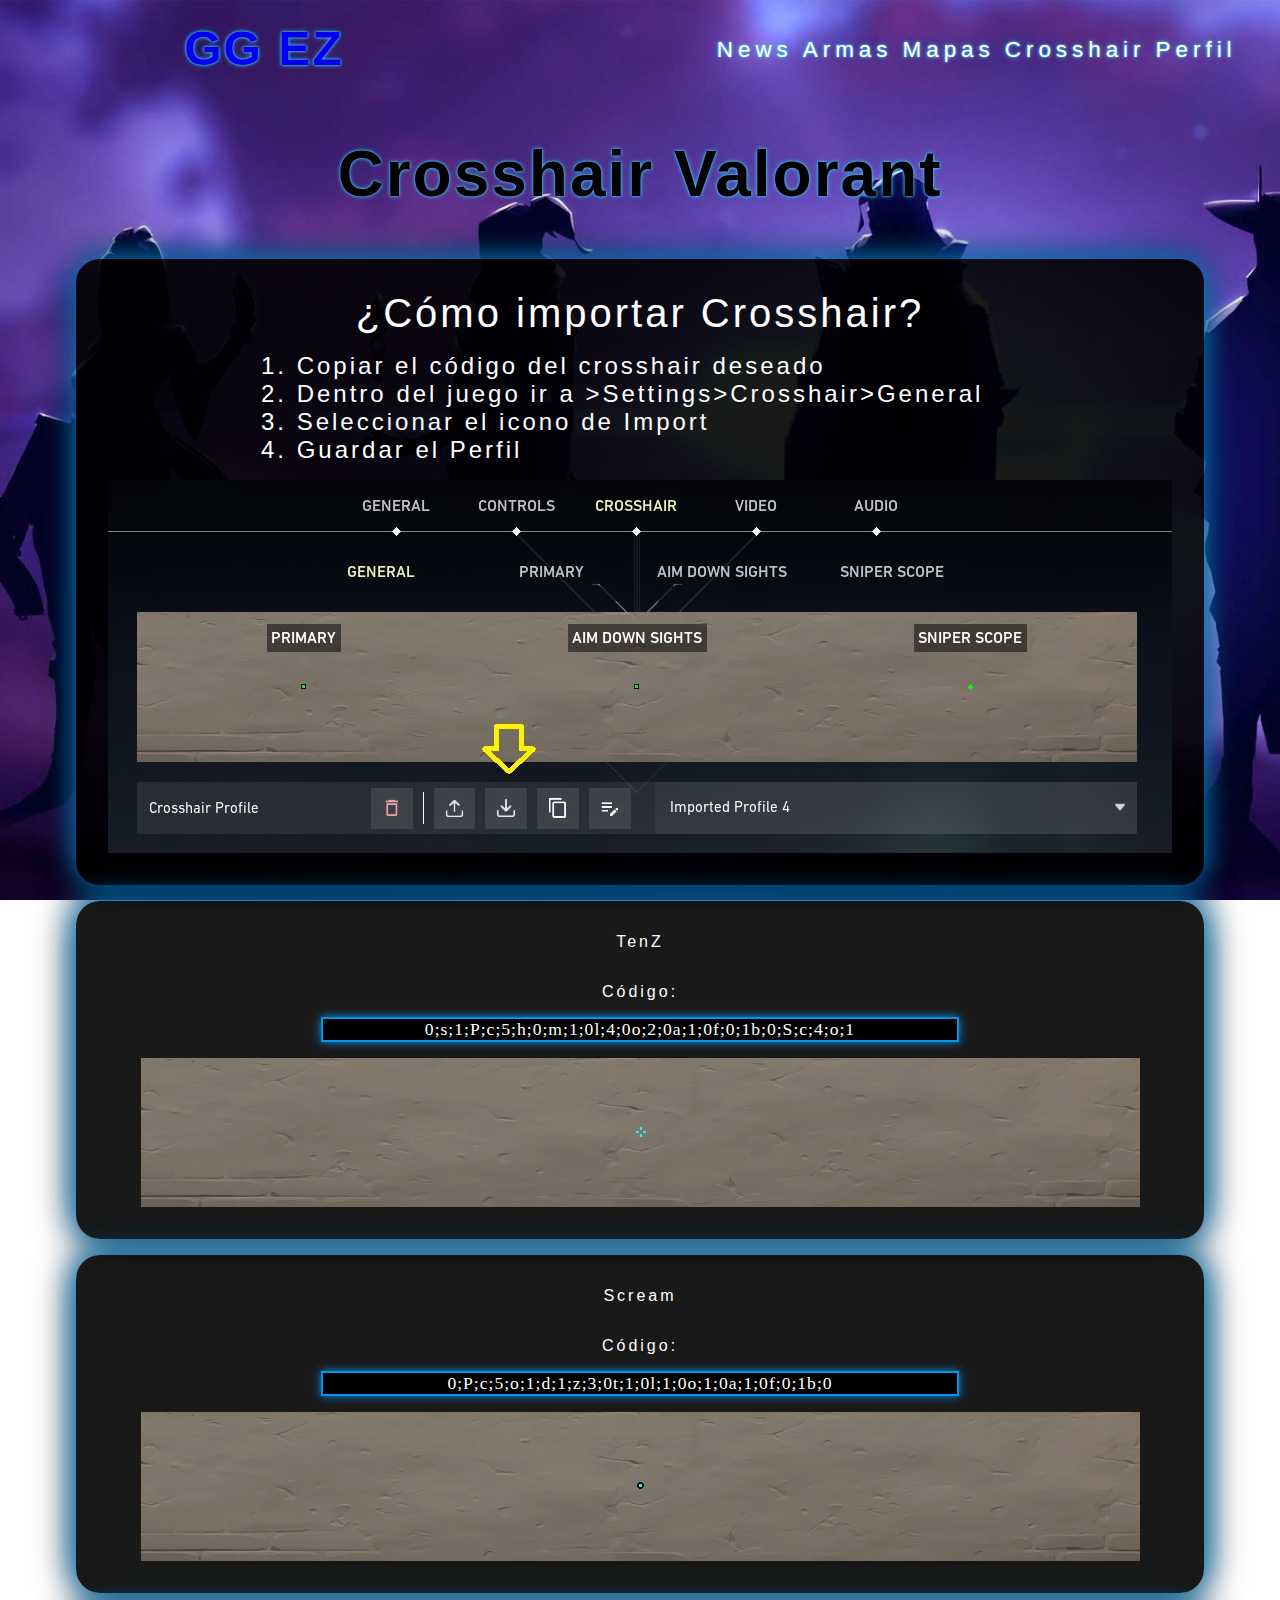
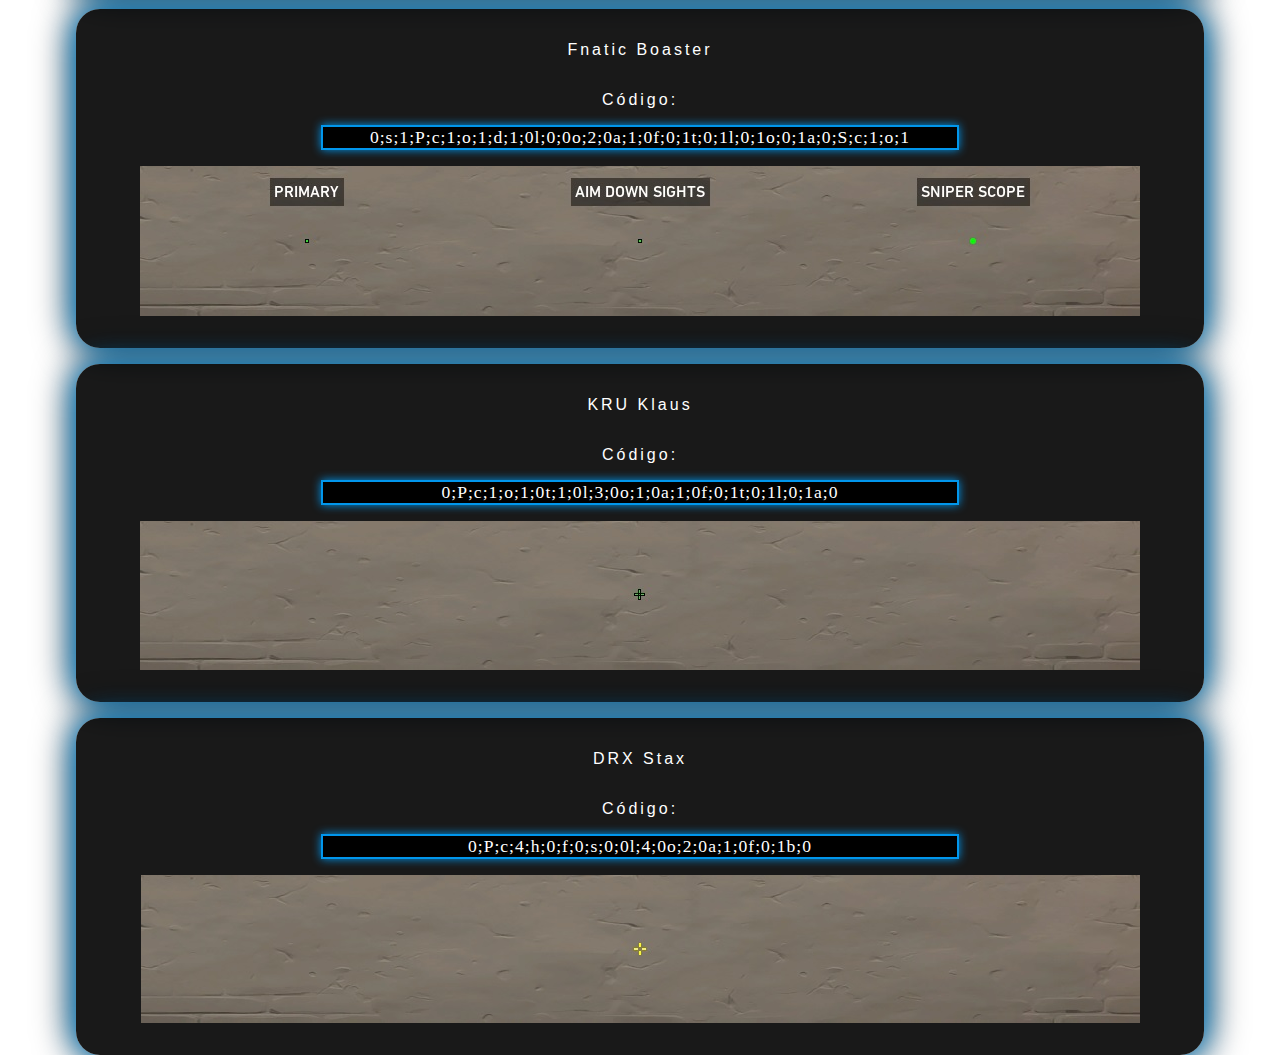
<file: html/home.html>
<!DOCTYPE html>
<html lang="en">

<head>
    <meta charset="UTF-8">
    <meta http-equiv="X-UA-Compatible" content="IE=edge">
    <meta name="viewport" content="width=device-width, initial-scale=1.0">
    <link rel="stylesheet" href="../css/style.css">
    <title>Document</title>
</head>

<body class="Home">
    <header>
        <h1><a href="../index.html">GG EZ</a></h1>
        <nav>
            <a href="./news.html">News</a>
            <a href="./weapons.html">Armas</a>
            <a href="./maps.html">Mapas</a>
            <a href="./home.html">Crosshair</a>
            <a href="./profile.html">Perfil</a>
        </nav>
    </header>
    <main>
        <h2>Crosshair Valorant</h2>
        <div class="example">
            <p>¿Cómo importar Crosshair?</p>
            <ol>
                <li>Copiar el código del crosshair deseado</li>
                <li>Dentro del juego ir a >Settings>Crosshair>General</li>
                <li>Seleccionar el icono de Import</li>
                <li>Guardar el Perfil</li>
            </ol>
            <img src="../img/importar.jpg" alt="">
        </div>
        <div id="here"></div>
    </main>
    <script src="../javascript/home.js"></script>
</body>

</html>
</file>
<file: css/style.css>
* {
  margin: 0;
  padding: 0;
  -webkit-box-sizing: border-box;
          box-sizing: border-box;
}

#index {
  font-family: Impact, Haettenschweiler, 'Arial Narrow Bold', sans-serif;
  height: 100vh;
  display: -webkit-box;
  display: -ms-flexbox;
  display: flex;
  -webkit-box-align: center;
      -ms-flex-align: center;
          align-items: center;
  -webkit-box-pack: center;
      -ms-flex-pack: center;
          justify-content: center;
  background: url(/img/Valorant-sillos-twitch.jpg);
  background-repeat: no-repeat;
  background-size: cover;
  background-attachment: fixed;
  color: black;
  text-shadow: 0 0 2px #7cc8fc, 0 0 4px #0ac8f8;
  letter-spacing: 2px;
}

#index .spam {
  display: block;
  position: absolute;
  top: 30px;
  font-size: 3rem;
}

#index .spam a {
  text-decoration: none;
}

#index .container-form {
  width: 90%;
  height: 90vh;
  display: -webkit-box;
  display: -ms-flexbox;
  display: flex;
  -ms-flex-pack: distribute;
      justify-content: space-around;
  -webkit-transition: all .5s ease-out;
  transition: all .5s ease-out;
}

#index .container-form .welcome-back {
  display: -webkit-box;
  display: -ms-flexbox;
  display: flex;
  -webkit-box-align: center;
      -ms-flex-align: center;
          align-items: center;
  text-align: center;
}

#index .container-form .welcome-back .message {
  padding: 1rem;
}

#index .container-form .welcome-back .message h2 {
  font-size: 1.7rem;
  padding: 1rem 0;
}

#index .container-form .welcome-back .message button {
  padding: 1rem;
  font-weight: 400;
  background-color: #0173dd;
  color: white;
  text-shadow: 0 0 6px black;
  letter-spacing: 1px;
  border-radius: 2rem;
  border: none;
  outline: none;
  cursor: pointer;
  font-size: .9rem;
  margin-top: 2rem;
  -webkit-transition: all .2s ease-in;
  transition: all .2s ease-in;
}

#index .container-form .welcome-back .message button:hover {
  background-color: #3636fa;
  color: #44caff;
  text-shadow: 0 0 3px black, 0 0 6px black;
}

#index .container-form .formulario {
  width: 400px;
  padding: 1rem;
  margin: 2rem;
  background-color: rgba(41, 0, 107, 0.671);
  text-align: center;
}

#index .container-form .formulario .create-account {
  padding: 2.7rem 0;
  font-size: 1.7rem;
}

#index .container-form .formulario .cuenta-gratis {
  padding: 2rem 0;
}

#index .container-form .formulario input {
  width: 70%;
  display: block;
  margin: auto;
  margin-bottom: 2rem;
  background-color: transparent;
  border: none;
  border-bottom: white thin solid;
  text-align: center;
  outline: none;
  padding: .2rem 0;
  font-size: .9rem;
  color: white;
}

#index .container-form .formulario input[type="submit"] {
  width: 60%;
  margin: auto;
  border: solid thin white;
  padding: .7rem;
  border-radius: 2rem;
  background-color: white;
  font-weight: 600;
  margin-top: 3rem;
  font-size: .8rem;
  cursor: pointer;
  color: rebeccapurple;
  letter-spacing: 1px;
}

#index .container-form .formulario input[type="submit"]:hover {
  background-color: #3636fa;
  color: #44caff;
  text-shadow: 0 0 3px black, 0 0 6px black;
}

#index .sign-in {
  position: absolute;
  opacity: 0;
  visibility: hidden;
}

#index .sign-in.active {
  opacity: 1;
  visibility: visible;
}

#index .sign-up.active {
  opacity: 0;
  visibility: hidden;
}

.Home {
  display: -webkit-box;
  display: -ms-flexbox;
  display: flex;
  -webkit-box-orient: vertical;
  -webkit-box-direction: normal;
      -ms-flex-direction: column;
          flex-direction: column;
  -webkit-box-align: center;
      -ms-flex-align: center;
          align-items: center;
  -webkit-box-pack: center;
      -ms-flex-pack: center;
          justify-content: center;
  font-family: Impact, Haettenschweiler, 'Arial Narrow Bold', sans-serif;
  background: url(../img/Valorant-sillos-twitch.jpg);
  background-repeat: no-repeat;
  background-size: cover;
  background-attachment: fixed;
  color: black;
  text-shadow: 0 0 2px #7cc8fc, 0 0 4px #0ac8f8;
  letter-spacing: 2px;
}

.Home .btns2 {
  display: -webkit-box;
  display: -ms-flexbox;
  display: flex;
  padding: 1%;
  width: 70%;
  -webkit-box-pack: justify;
      -ms-flex-pack: justify;
          justify-content: space-between;
  border-radius: 50px;
  background: -webkit-gradient(linear, left top, left bottom, from(rgba(0, 0, 255, 0)), color-stop(black), to(rgba(0, 0, 255, 0)));
  background: linear-gradient(rgba(0, 0, 255, 0), black, rgba(0, 0, 255, 0));
}

.Home .btns2 button {
  font-family: Impact, Haettenschweiler, 'Arial Narrow Bold', sans-serif;
  font-size: 2rem;
  background-color: transparent;
  color: white;
  border: none;
}

.Home .btns2 button:hover {
  color: #0077ff;
  text-shadow: 0 0 10px blue, 0 0 20px darkblue;
}

.Home #news {
  width: 80%;
  border-radius: 50px;
  background-color: black;
  padding: 2%;
  border: 5px solid rgba(81, 81, 255, 0.363);
  -webkit-box-shadow: 0 0 10px #00a2ff;
          box-shadow: 0 0 10px #00a2ff;
  font-size: 1.4rem;
  font-family: Impact, Haettenschweiler, 'Arial Narrow Bold', sans-serif;
}

.Home #news h4,
.Home #news h5 {
  font-size: 1.7rem;
}

.Home #news p,
.Home #news ul {
  margin: 10px;
  text-shadow: none;
  color: white;
  font-family: 'Times New Roman', Times, serif;
}

.Home #news p li,
.Home #news ul li {
  margin-left: 2%;
}

.Home #weapons div {
  letter-spacing: 5px;
  padding: 1%;
  background-color: black;
  display: -webkit-box;
  display: -ms-flexbox;
  display: flex;
  width: 100%;
  margin: 20px;
  border-radius: 5px;
  border: 2px solid aqua;
  -webkit-box-shadow: 0 0 10px aqua;
          box-shadow: 0 0 10px aqua;
}

.Home #weapons div div {
  display: -webkit-box;
  display: -ms-flexbox;
  display: flex;
  -webkit-box-orient: vertical;
  -webkit-box-direction: normal;
      -ms-flex-direction: column;
          flex-direction: column;
  text-align: center;
}

.Home #weapons div div img {
  border: 2px solid aqua;
  height: 100%;
}

.Home #agents {
  padding: 5%;
}

.Home #agents #datos {
  background-color: rgba(0, 0, 0, 0.5);
  border-radius: 50px;
  border: solid 2px darkblue;
  -webkit-box-shadow: 0 0 10px #00a2ff, 0 0 30px blue;
          box-shadow: 0 0 10px #00a2ff, 0 0 30px blue;
}

.Home #agents #datos div {
  display: -webkit-box;
  display: -ms-flexbox;
  display: flex;
}

.Home #agents #datos div .agente {
  background-repeat: no-repeat;
  background-size: cover;
  background-attachment: local;
  display: -webkit-box;
  display: -ms-flexbox;
  display: flex;
  -webkit-box-orient: vertical;
  -webkit-box-direction: normal;
      -ms-flex-direction: column;
          flex-direction: column;
  text-align: center;
  -ms-flex-pack: distribute;
      justify-content: space-around;
  -webkit-box-align: center;
      -ms-flex-align: center;
          align-items: center;
}

.Home #agents #datos div .agente h3 {
  font-size: 5rem;
}

.Home #agents #datos div .agente p {
  font-size: 1.5rem;
  background-color: rgba(0, 0, 0, 0.747);
  border-radius: 20px;
}

.Home #agents #datos div .agente img {
  width: 30%;
  height: 200px;
}

.Home #agents #datos div .agente2 img {
  width: 100%;
}

.Home #maps div {
  width: 100%;
  text-align: center;
}

.Home #maps div div {
  width: 1000px;
}

.Home #maps div div div {
  width: 100%;
}

.Home #maps div div div h3 {
  font-size: 3rem;
}

.Home #maps div div div p {
  font-size: 1.5rem;
  background-color: rgba(0, 0, 0, 0.726);
  border-radius: 50px;
  padding: 10px;
}

.Home #maps div div div img {
  width: 50%;
  height: 600px;
  border-radius: 20px;
}

.Home #profile {
  width: 80%;
}

.Home #profile div {
  width: 100%;
  display: -webkit-box;
  display: -ms-flexbox;
  display: flex;
  padding: 2%;
  border-radius: 50px;
}

.Home #profile div .datos {
  background-color: black;
  margin-right: 10px;
  display: -webkit-box;
  display: -ms-flexbox;
  display: flex;
  -webkit-box-orient: vertical;
  -webkit-box-direction: normal;
      -ms-flex-direction: column;
          flex-direction: column;
  height: 600px;
  -ms-flex-pack: distribute;
      justify-content: space-around;
}

.Home #profile div .datos .encabezado {
  display: -webkit-box;
  display: -ms-flexbox;
  display: flex;
  -webkit-box-align: center;
      -ms-flex-align: center;
          align-items: center;
}

.Home #profile div .datos .stats {
  display: -webkit-box;
  display: -ms-flexbox;
  display: flex;
  -webkit-box-orient: vertical;
  -webkit-box-direction: normal;
      -ms-flex-direction: column;
          flex-direction: column;
  gap: 30px;
  text-align: center;
  -webkit-box-pack: center;
      -ms-flex-pack: center;
          justify-content: center;
  -webkit-box-align: center;
      -ms-flex-align: center;
          align-items: center;
  font-size: 1.5rem;
}

.Home #profile div .datos img {
  width: 80px;
  height: 80px;
  margin-right: 20px;
}

.Home #profile div .grafico {
  width: 30%;
  background-color: black;
  display: -webkit-box;
  display: -ms-flexbox;
  display: flex;
  -webkit-box-orient: vertical;
  -webkit-box-direction: normal;
      -ms-flex-direction: column;
          flex-direction: column;
  text-align: center;
  gap: 20px;
}

.Home #profile div .grafico h3 {
  font-size: 3rem;
}

.Home #profile div .grafico p {
  font-size: 2rem;
}

.Home header {
  display: -webkit-box;
  display: -ms-flexbox;
  display: flex;
  -ms-flex-pack: distribute;
      justify-content: space-around;
  width: 100%;
  padding: 2rem 0;
  font-family: Impact, Haettenschweiler, 'Arial Narrow Bold', sans-serif;
}

.Home header nav {
  font-size: 1.4rem;
  display: -webkit-box;
  display: -ms-flexbox;
  display: flex;
  width: 30%;
  -ms-flex-pack: distribute;
      justify-content: space-around;
}

.Home header nav a {
  text-decoration: none;
  color: white;
  letter-spacing: 5px;
  padding: 5px;
}

.Home header nav a:hover {
  color: #39b6ff;
  text-shadow: 0 0 10px black;
}

.Home header h1 a {
  text-decoration: none;
  font-size: 3rem;
  -webkit-box-reflect: below 1px linear-gradient(transparent, #0004);
  line-height: 0.7em;
  z-index: 1;
  outline: none;
  -webkit-animation: animate 5s linear infinite;
  animation: animate 5s linear infinite;
}

@-webkit-keyframes animate {
  0%,
  18%,
  20%,
  50.1%,
  60%,
  65.1%,
  80%,
  90.1%,
  92% {
    color: #025d76;
    -webkit-box-shadow: none;
    box-shadow: none;
  }
  9%,
  18.1%,
  20.1%,
  30%,
  50%,
  60.1%,
  65%,
  80.1%,
  90%,
  92.1%,
  100% {
    color: cyan;
    text-shadow: 0 0 10px #03bcf4, 0 0 20px #03bcf4, 0 0 40px #03bcf4, 0 0 80px #03bcf4, 0 0 160px #03bcf4;
  }
}

@keyframes animate {
  0%,
  18%,
  20%,
  50.1%,
  60%,
  65.1%,
  80%,
  90.1%,
  92% {
    color: #0196ec;
    -webkit-box-shadow: none;
    box-shadow: none;
  }
  9%,
  18.1%,
  20.1%,
  30%,
  50%,
  60.1%,
  65%,
  80.1%,
  90%,
  92.1%,
  100% {
    color: darkblue;
    text-shadow: 0 0 10px #03bcf4, 0 0 20px #03bcf4, 0 0 40px #03bcf4, 0 0 80px #03bcf4, 0 0 160px #03bcf4;
  }
}

.Home main h2 {
  text-align: center;
  font-size: 4rem;
  padding: 2rem 0;
}

.Home main .example {
  margin-top: 1rem;
  display: -webkit-box;
  display: -ms-flexbox;
  display: flex;
  -webkit-box-orient: vertical;
  -webkit-box-direction: normal;
      -ms-flex-direction: column;
          flex-direction: column;
  -webkit-box-pack: start;
      -ms-flex-pack: start;
          justify-content: flex-start;
  -webkit-box-align: center;
      -ms-flex-align: center;
          align-items: center;
  gap: 1rem;
  background-color: rgba(0, 0, 0, 0.9);
  padding: 2rem;
  width: 100%;
  border-radius: 1.5rem;
  color: white;
  font-size: 1.5rem;
  letter-spacing: 3px;
  text-shadow: none;
  -webkit-box-shadow: 0 0 30px #0196ec, 0 0 40px black;
          box-shadow: 0 0 30px #0196ec, 0 0 40px black;
}

.Home main .example p {
  font-size: 2.5rem;
}

.Home main .card {
  margin-top: 1rem;
  display: -webkit-box;
  display: -ms-flexbox;
  display: flex;
  -webkit-box-orient: vertical;
  -webkit-box-direction: normal;
      -ms-flex-direction: column;
          flex-direction: column;
  -webkit-box-pack: start;
      -ms-flex-pack: start;
          justify-content: flex-start;
  -webkit-box-align: center;
      -ms-flex-align: center;
          align-items: center;
  gap: 1rem;
  background-color: rgba(0, 0, 0, 0.9);
  padding: 2rem;
  width: 100%;
  border-radius: 1.5rem;
  color: white;
  letter-spacing: 3px;
  text-shadow: none;
  -webkit-box-shadow: 0 0 30px #0196ec, 0 0 40px black;
          box-shadow: 0 0 30px #0196ec, 0 0 40px black;
}

.Home main .card input {
  width: 60%;
  letter-spacing: 1px;
  font-size: 1.1rem;
  text-align: center;
  background-color: black;
  color: white;
  font-family: 'Times New Roman', Times, serif;
  border: #0196ec 2px solid;
  -webkit-box-shadow: 0 0 10px #0196ec;
          box-shadow: 0 0 10px #0196ec;
}
/*# sourceMappingURL=style.css.map */
</file>
